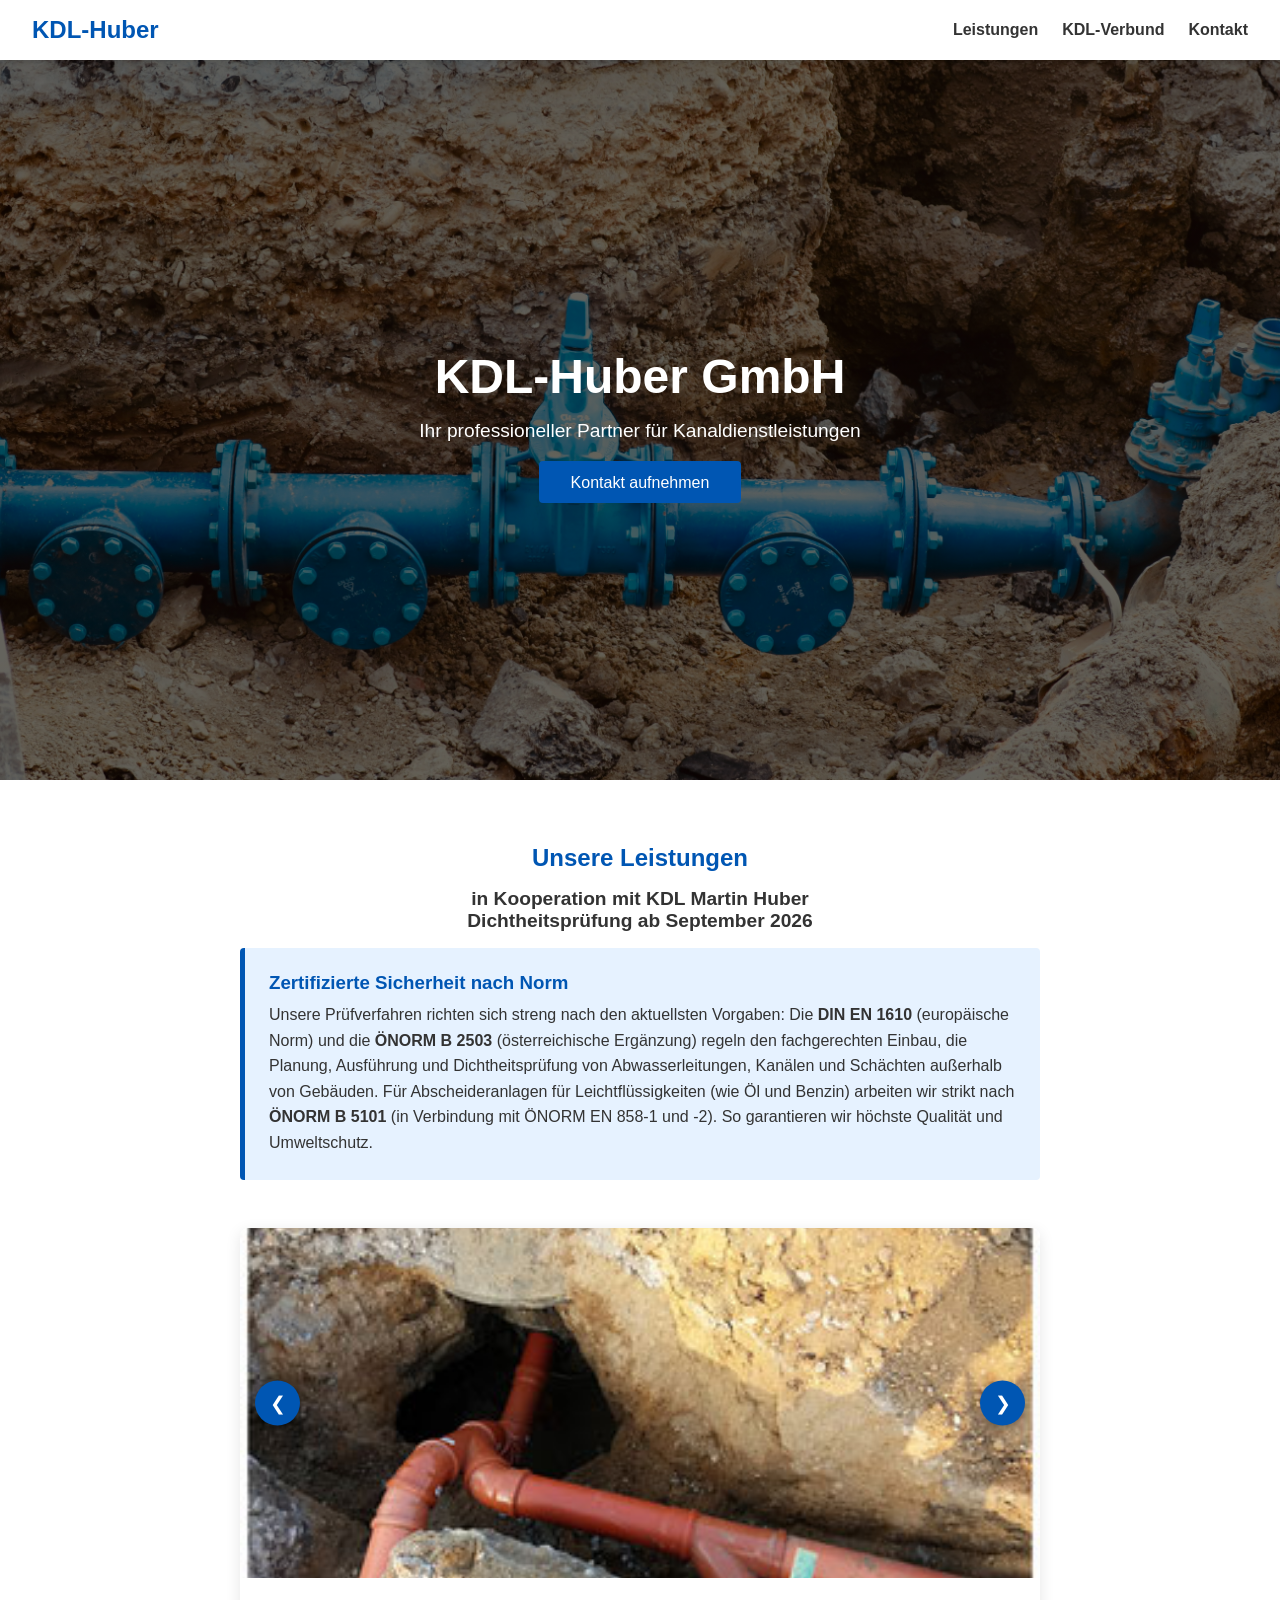
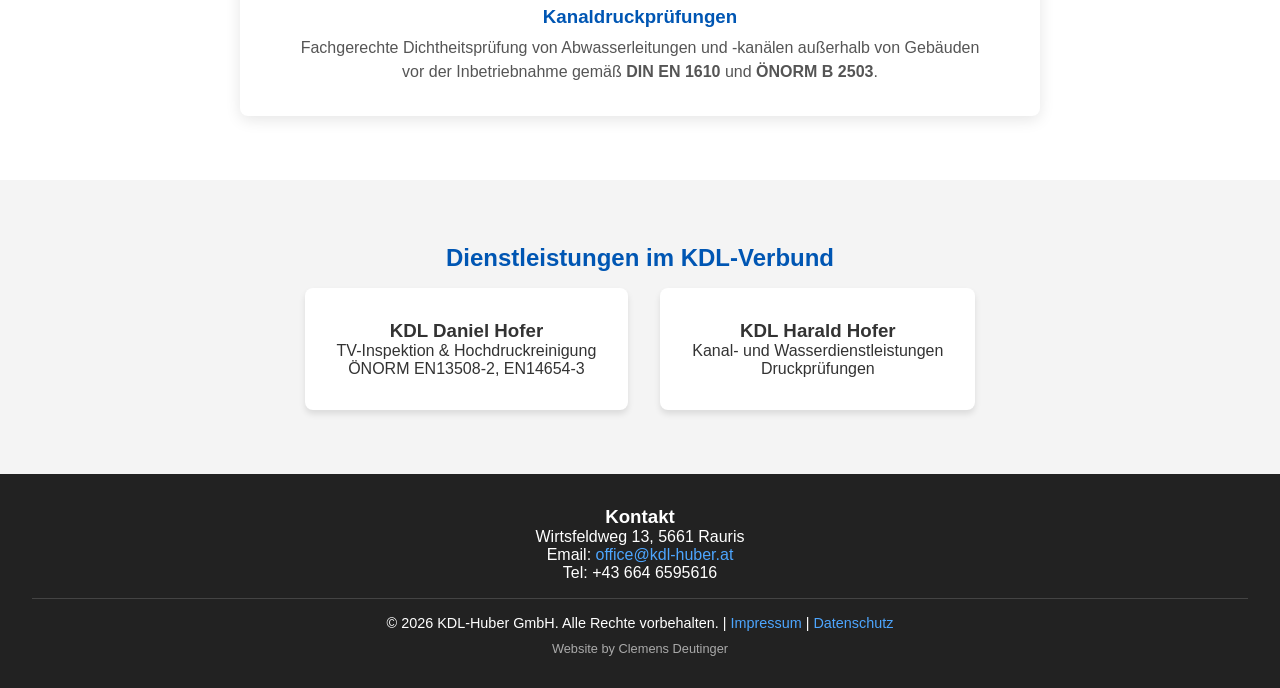
<file: frontend/index.html>
<!DOCTYPE html>
<html lang="de">
<head>
    <meta charset="UTF-8">
    <meta name="viewport" content="width=device-width, initial-scale=1.0">
    <title>KDL-Huber GmbH | Kanaldienstleistungen</title>
    <link rel="stylesheet" href="style.css">
</head>
<body>
    <header class="navbar">
        <div class="logo">KDL-Huber</div>
        <nav>
            <ul class="nav-links">
                <li><a href="#services">Leistungen</a></li>
                <li><a href="#partner">KDL-Verbund</a></li>
                <li><a href="#contact">Kontakt</a></li>
            </ul>
        </nav>
    </header>

    <section class="hero" id="home">
        <div class="hero-content">
            <h1>KDL-Huber GmbH</h1>
            <p>Ihr professioneller Partner für Kanaldienstleistungen</p>
            <a href="#contact" class="btn">Kontakt aufnehmen</a>
        </div>
    </section>

    <section id="services" class="section">
        <h2>Unsere Leistungen</h2>
        <p class="coop-text">in Kooperation mit KDL Martin Huber<br>Dichtheitsprüfung ab September 2026</p>

        <div class="norms-info">
            <h3>Zertifizierte Sicherheit nach Norm</h3>
            <p>Unsere Prüfverfahren richten sich streng nach den aktuellsten Vorgaben: Die <strong>DIN EN 1610</strong> (europäische Norm) und die <strong>ÖNORM B 2503</strong> (österreichische Ergänzung) regeln den fachgerechten Einbau, die Planung, Ausführung und Dichtheitsprüfung von Abwasserleitungen, Kanälen und Schächten außerhalb von Gebäuden. Für Abscheideranlagen für Leichtflüssigkeiten (wie Öl und Benzin) arbeiten wir strikt nach <strong>ÖNORM B 5101</strong> (in Verbindung mit ÖNORM EN 858-1 und -2). So garantieren wir höchste Qualität und Umweltschutz.</p>
        </div>

        <div class="slider-container">
            <button class="slider-btn prev" onclick="moveSlide(-1)">&#10094;</button>
            
            <div class="slides">
                <!-- Slide 1 -->
                <div class="slide active">
                    <img src="images/Kanaldruckpruefungen.jpg" alt="Kanaldruckprüfungen">
                    <div class="slide-content">
                        <h3>Kanaldruckprüfungen</h3>
                        <p>Fachgerechte Dichtheitsprüfung von Abwasserleitungen und -kanälen außerhalb von Gebäuden vor der Inbetriebnahme gemäß <strong>DIN EN 1610</strong> und <strong>ÖNORM B 2503</strong>.</p>
                    </div>
                </div>
                <!-- Slide 2 -->
                <div class="slide">
                    <img src="images/Schachtdruckpruefungen.jpg" alt="Schachtdruckprüfungen">
                    <div class="slide-content">
                        <h3>Schachtdruckprüfungen</h3>
                        <p>Schächte müssen fachgerecht im Erdreich verlegt sein. Wir überprüfen diese streng nach <strong>DIN EN 1610</strong> auf absolute Dichtheit, um das Austreten von Abwasser zu verhindern.</p>
                    </div>
                </div>
                <!-- Slide 3 -->
                <div class="slide">
                    <img src="images/Hausanschlusspruefungen.jpg" alt="Hausanschlussprüfungen">
                    <div class="slide-content">
                        <h3>Hausanschlussprüfungen</h3>
                        <p>Zertifizierte Kontrolle von privaten Entwässerungssystemen. Wir prüfen die Ausführung und den Betrieb nach den ergänzenden Bestimmungen der <strong>ÖNORM B 2503</strong>.</p>
                    </div>
                </div>
                <!-- Slide 4 -->
                <div class="slide">
                    <img src="images/Behaelterpruefungen.png" alt="Abscheideranlagen">
                    <div class="slide-content">
                        <h3>Prüfung von Abscheideranlagen</h3>
                        <p>Spezialprüfungen für Leichtflüssigkeiten (wie Öl und Benzin) nach den nationalen Zusatz- und Ergänzungsanforderungen der <strong>ÖNORM B 5101</strong> (in Verbindung mit ÖNORM EN 858-1 und -2).</p>
                    </div>
                </div>
                <!-- Slide 5 -->
                <div class="slide">
                    <img src="images/druckpruefungen_2.jpg" alt="Umfassende Druckprüfungen">
                    <div class="slide-content">
                        <h3>Umfassende Druckprüfungen</h3>
                        <p>Sicherstellung des reibungslosen Betriebs von Kanalanlagen durch präzise Kontrollen, um Lecks zuverlässig und frühzeitig aufzuspüren.</p>
                    </div>
                </div>
                <!-- Slide 6 -->
                <div class="slide">
                    <img src="images/druckpruefung.jpg" alt="Messtechnik Verfahren">
                    <div class="slide-content">
                        <h3>Modernste Messtechnik</h3>
                        <p>Einsatz hochmoderner Technik (Kompressoren, Druckluftregler und digitale Druckmessgeräte) für millimetergenaue Messungen und normgerechte Protokollierung.</p>
                    </div>
                </div>
            </div>

            <button class="slider-btn next" onclick="moveSlide(1)">&#10095;</button>
        </div>
    </section>

    <section id="partner" class="section bg-light">
        <h2>Dienstleistungen im KDL-Verbund</h2>
        <div class="partner-container">
            <a href="https://kanalundwasser.at/" target="_blank" class="partner-card">
                <h3>KDL Daniel Hofer</h3>
                <p>TV-Inspektion & Hochdruckreinigung<br>ÖNORM EN13508-2, EN14654-3</p>
            </a>
            <a href="https://www.kanaldienstleistungen.com/" target="_blank" class="partner-card">
                <h3>KDL Harald Hofer</h3>
                <p>Kanal- und Wasserdienstleistungen<br>Druckprüfungen</p>
            </a>
        </div>
    </section>

    <footer id="contact">
        <div class="footer-content">
            <h3>Kontakt</h3>
            <p>Wirtsfeldweg 13, 5661 Rauris</p>
            <p>Email: <a href="mailto:office@kdl-huber.at">office@kdl-huber.at</a></p>
            <p>Tel: +43 664 6595616</p>
        </div>
        <div class="footer-bottom">
            <p>&copy; 2026 KDL-Huber GmbH. Alle Rechte vorbehalten. | <a href="impressum.html">Impressum</a> | <a href="datenschutz.html">Datenschutz</a></p>
            <p style="margin-top: 10px; font-size: 0.8rem; color: #aaa;">Website by Clemens Deutinger</p>
        </div>
    </footer>
    
    <script src="app.js"></script>
</body>
</html>
</file>
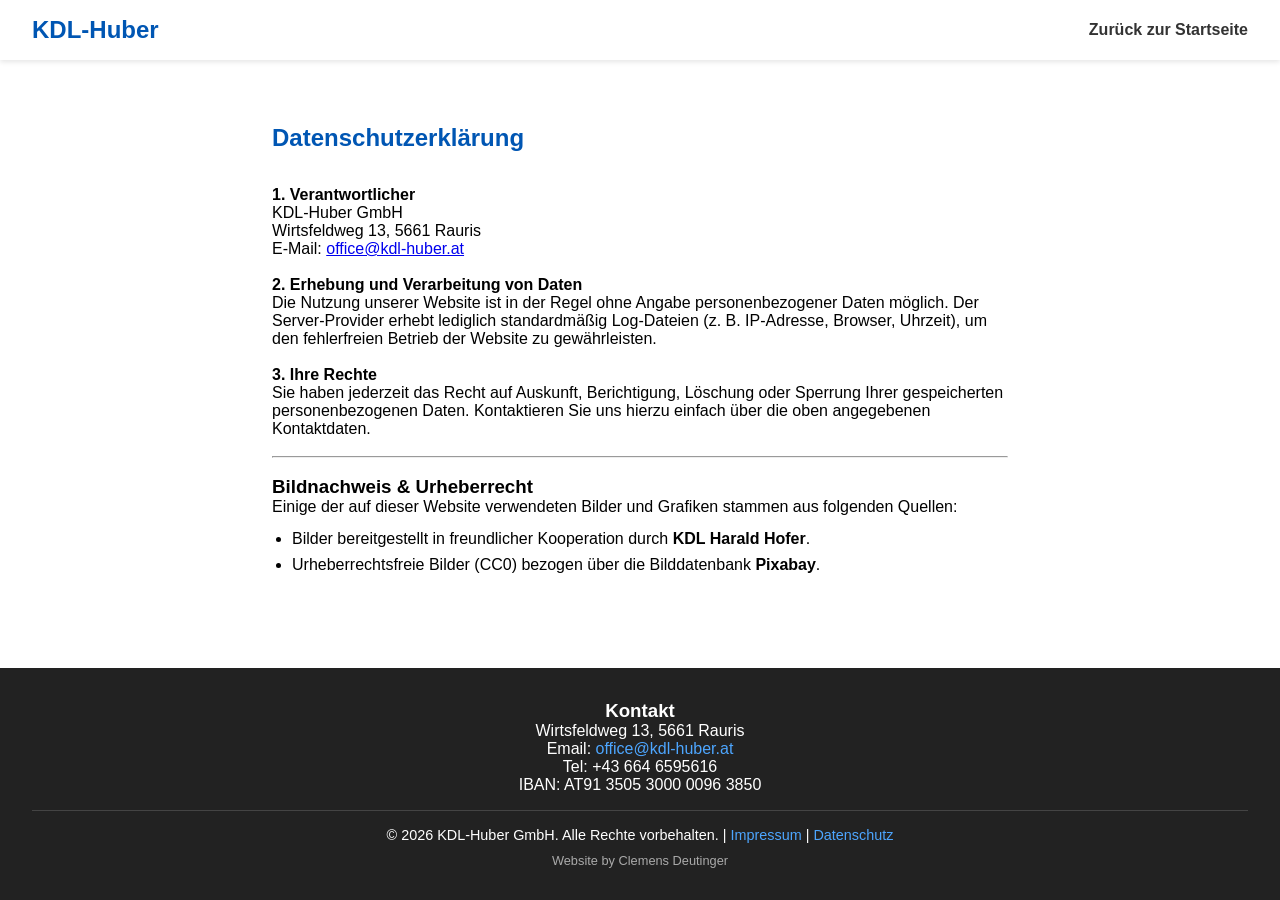
<file: frontend/datenschutz.html>
<!DOCTYPE html>
<html lang="de">
<head>
    <meta charset="UTF-8">
    <meta name="viewport" content="width=device-width, initial-scale=1.0">
    <title>Datenschutz | KDL-Huber GmbH</title>
    <link rel="stylesheet" href="style.css">
</head>
<body>
    <header class="navbar">
        <div class="logo">KDL-Huber</div>
        <nav>
            <ul class="nav-links">
                <li><a href="index.html">Zurück zur Startseite</a></li>
            </ul>
        </nav>
    </header>

    <section class="section" style="text-align: left; max-width: 800px; margin: 0 auto; min-height: 60vh;">
        <h2>Datenschutzerklärung</h2>
        <br>
        <p><strong>1. Verantwortlicher</strong><br>
        KDL-Huber GmbH<br>
        Wirtsfeldweg 13, 5661 Rauris<br>
        E-Mail: <a href="mailto:office@kdl-huber.at">office@kdl-huber.at</a></p>
        <br>
        <p><strong>2. Erhebung und Verarbeitung von Daten</strong><br>
        Die Nutzung unserer Website ist in der Regel ohne Angabe personenbezogener Daten möglich. Der Server-Provider erhebt lediglich standardmäßig Log-Dateien (z. B. IP-Adresse, Browser, Uhrzeit), um den fehlerfreien Betrieb der Website zu gewährleisten.</p>
        <br>
        <p><strong>3. Ihre Rechte</strong><br>
        Sie haben jederzeit das Recht auf Auskunft, Berichtigung, Löschung oder Sperrung Ihrer gespeicherten personenbezogenen Daten. Kontaktieren Sie uns hierzu einfach über die oben angegebenen Kontaktdaten.</p>
        <br>
        <hr>
        <br>
        <h3>Bildnachweis & Urheberrecht</h3>
        <p>Einige der auf dieser Website verwendeten Bilder und Grafiken stammen aus folgenden Quellen:</p>
        <ul style="margin-left: 20px; margin-top: 10px; line-height: 1.6;">
            <li>Bilder bereitgestellt in freundlicher Kooperation durch <strong>KDL Harald Hofer</strong>.</li>
            <li>Urheberrechtsfreie Bilder (CC0) bezogen über die Bilddatenbank <strong>Pixabay</strong>.</li>
        </ul>
    </section>

    <footer id="contact">
        <div class="footer-content">
            <h3>Kontakt</h3>
            <p>Wirtsfeldweg 13, 5661 Rauris</p>
            <p>Email: <a href="mailto:office@kdl-huber.at">office@kdl-huber.at</a></p>
            <p>Tel: +43 664 6595616</p>
            <p>IBAN: AT91 3505 3000 0096 3850</p>
        </div>
        <div class="footer-bottom">
            <p>&copy; 2026 KDL-Huber GmbH. Alle Rechte vorbehalten. | <a href="impressum.html">Impressum</a> | <a href="datenschutz.html">Datenschutz</a></p>
            <p style="margin-top: 10px; font-size: 0.8rem; color: #aaa;">Website by Clemens Deutinger</p>
        </div>
    </footer>
</body>
</html>
</file>
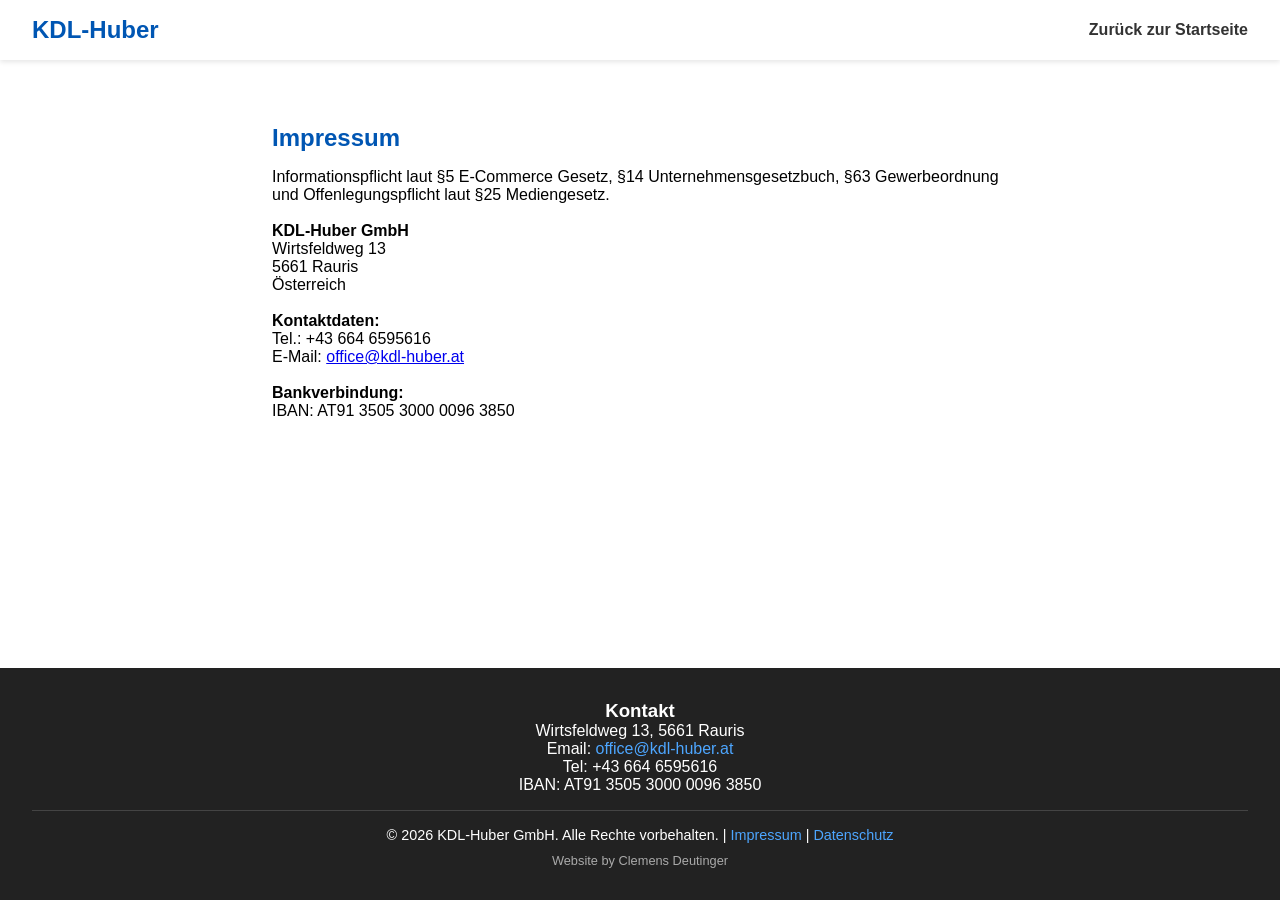
<file: frontend/impressum.html>
<!DOCTYPE html>
<html lang="de">
<head>
    <meta charset="UTF-8">
    <meta name="viewport" content="width=device-width, initial-scale=1.0">
    <title>Impressum | KDL-Huber GmbH</title>
    <link rel="stylesheet" href="style.css">
</head>
<body>
    <header class="navbar">
        <div class="logo">KDL-Huber</div>
        <nav>
            <ul class="nav-links">
                <li><a href="index.html">Zurück zur Startseite</a></li>
            </ul>
        </nav>
    </header>

    <section class="section" style="text-align: left; max-width: 800px; margin: 0 auto; min-height: 60vh;">
        <h2>Impressum</h2>
        <p>Informationspflicht laut §5 E-Commerce Gesetz, §14 Unternehmensgesetzbuch, §63 Gewerbeordnung und Offenlegungspflicht laut §25 Mediengesetz.</p>
        <br>
        <p><strong>KDL-Huber GmbH</strong></p>
        <p>Wirtsfeldweg 13</p>
        <p>5661 Rauris</p>
        <p>Österreich</p>
        <br>
        <p><strong>Kontaktdaten:</strong></p>
        <p>Tel.: +43 664 6595616</p>
        <p>E-Mail: <a href="mailto:office@kdl-huber.at">office@kdl-huber.at</a></p>
        <br>
        <p><strong>Bankverbindung:</strong></p>
        <p>IBAN: AT91 3505 3000 0096 3850</p>
    </section>

    <footer id="contact">
        <div class="footer-content">
            <h3>Kontakt</h3>
            <p>Wirtsfeldweg 13, 5661 Rauris</p>
            <p>Email: <a href="mailto:office@kdl-huber.at">office@kdl-huber.at</a></p>
            <p>Tel: +43 664 6595616</p>
            <p>IBAN: AT91 3505 3000 0096 3850</p>
        </div>
        <div class="footer-bottom">
            <p>&copy; 2026 KDL-Huber GmbH. Alle Rechte vorbehalten. | <a href="impressum.html">Impressum</a> | <a href="datenschutz.html">Datenschutz</a></p>
            <p style="margin-top: 10px; font-size: 0.8rem; color: #aaa;">Website by Clemens Deutinger</p>
        </div>
    </footer>
</body>
</html>
</file>
<file: frontend/style.css>
:root {
    --primary: #0056b3;
    --text: #333;
    --light-bg: #f4f4f4;
}

* { margin: 0; padding: 0; box-sizing: border-box; font-family: sans-serif; }
html { scroll-behavior: smooth; }

.navbar {
    display: flex; justify-content: space-between; align-items: center;
    background: #fff; padding: 1rem 2rem;
    position: sticky; top: 0; z-index: 100; box-shadow: 0 2px 5px rgba(0,0,0,0.1);
}
.logo { font-size: 1.5rem; font-weight: bold; color: var(--primary); }
.nav-links { list-style: none; display: flex; gap: 1.5rem; }
.nav-links a { text-decoration: none; color: var(--text); font-weight: bold; }

/* Hero Section */
.hero {
    height: 80vh;
    background: linear-gradient(rgba(0,0,0,0.6), rgba(0,0,0,0.6)), url('images/hero-bg.jpg') center/cover;
    display: flex; align-items: center; justify-content: center;
    text-align: center; color: #fff;
}
.hero h1 { font-size: 3rem; margin-bottom: 1rem; }
.hero p { font-size: 1.2rem; margin-bottom: 2rem; }
.btn { background: var(--primary); color: #fff; padding: 0.8rem 2rem; text-decoration: none; border-radius: 4px; }

.section { padding: 4rem 2rem; text-align: center; }
.bg-light { background: var(--light-bg); }
.section h2 { margin-bottom: 1rem; color: var(--primary); }

/* Norms Info Box */
.coop-text { font-size: 1.2rem; font-weight: bold; margin-bottom: 1rem; color: var(--text); }
.norms-info {
    max-width: 800px; margin: 0 auto 3rem auto; background: #e6f2ff;
    padding: 1.5rem; border-left: 5px solid var(--primary); border-radius: 4px; text-align: left;
}
.norms-info h3 { margin-bottom: 0.5rem; color: var(--primary); }
.norms-info p { line-height: 1.6; color: var(--text); }

/* Slider Styles */
.slider-container {
    position: relative; max-width: 800px; margin: 0 auto; background: #fff;
    border-radius: 8px; box-shadow: 0 4px 15px rgba(0,0,0,0.1); overflow: hidden;
}
.slides { width: 100%; position: relative; }
.slide { display: none; text-align: center; animation: fade 0.5s ease-in-out; }
.slide.active { display: block; }

.slide img { width: 100%; height: 350px; object-fit: cover; }
.slide-content { padding: 1.5rem 3rem 2rem 3rem; }
.slide-content h3 { margin-bottom: 0.5rem; color: var(--primary); }
.slide-content p { color: #555; line-height: 1.5; }

/* Slider Buttons */
.slider-btn {
    position: absolute; top: 175px; /* Mittig über dem Bild (350px/2) */
    transform: translateY(-50%); background: var(--primary); color: white;
    border: none; width: 45px; height: 45px; cursor: pointer; font-size: 1.2rem;
    border-radius: 50%; z-index: 10; display: flex; align-items: center; justify-content: center;
    box-shadow: 0 2px 5px rgba(0,0,0,0.3); transition: background 0.3s;
}
.slider-btn.prev { left: 15px; }
.slider-btn.next { right: 15px; }
.slider-btn:hover { background: #003d82; }

@keyframes fade { from { opacity: 0.4; } to { opacity: 1; } }

/* Partner & Footer */
.partner-container { display: flex; justify-content: center; gap: 2rem; flex-wrap: wrap; }
.partner-card {
    background: #fff; padding: 2rem; border-radius: 8px;
    box-shadow: 0 4px 6px rgba(0,0,0,0.1); max-width: 350px;
    text-decoration: none; color: var(--text); transition: transform 0.3s;
}
.partner-card:hover { transform: translateY(-5px); }

footer { background: #222; color: #fff; padding: 2rem; text-align: center; }
footer a { color: #4da6ff; text-decoration: none; }
.footer-bottom { margin-top: 1rem; border-top: 1px solid #444; padding-top: 1rem; font-size: 0.9rem; }

/* --- Responsive Design (Mobile) --- */
@media (max-width: 768px) {
    .navbar { flex-direction: column; padding: 1rem; }
    .nav-links { margin-top: 1rem; gap: 1rem; flex-wrap: wrap; justify-content: center; }
    .hero h1 { font-size: 2rem; }
    .hero p { font-size: 1rem; padding: 0 1rem; }
    .section { padding: 3rem 1rem; }
    .norms-info { padding: 1rem; font-size: 0.9rem; }
    
    .slide img { height: 250px; }
    .slider-btn { top: 125px; width: 35px; height: 35px; font-size: 1rem; }
    .slide-content { padding: 1.5rem 1rem; }
    .partner-card { width: 100%; }
}

body {
    display: flex;
    flex-direction: column;
    min-height: 100vh;
}

footer {
    margin-top: auto;
}
</file>
